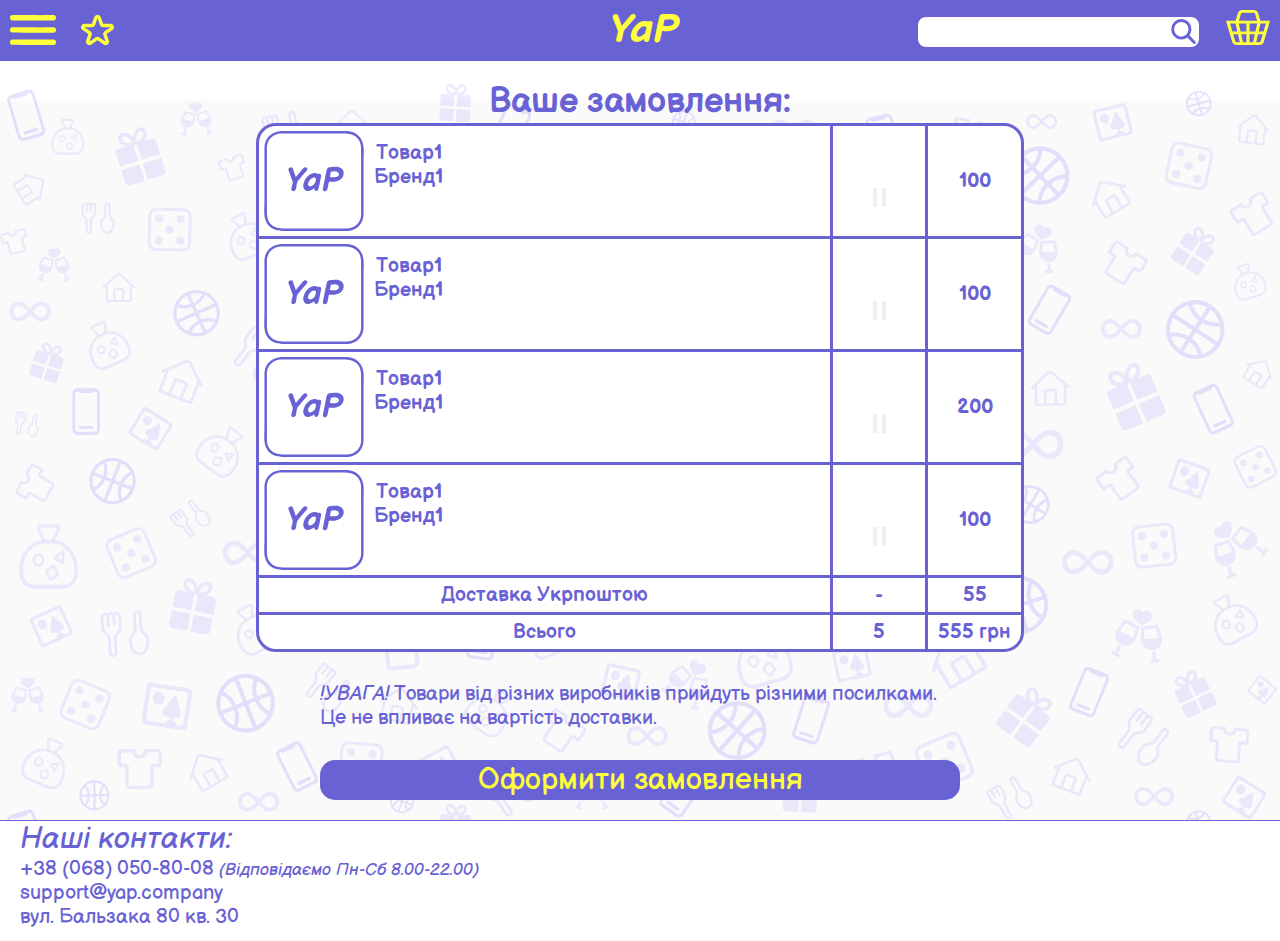
<file: basket.html>
<!DOCTYPE html>
<html lang="ua">
  <head>
    <meta charset="UTF-8" />
    <meta http-equiv="X-UA-Compatible" content="IE=edge" />
    <meta name="viewport" content="width=device-width, initial-scale=1.0" />
    <title>YaP</title>
    <link rel="stylesheet" href="css/main.css">
  </head>
  <body>   
    <header>
        <nav>
            <div id='menu' class='iconButton'>
            <a><img  src='img/Menu.svg' height="30px"></a>
            </div>
            <div id='wishlist' class='iconButton' href='wishlist.html'>
              <a href='wishlist.html'><img  src='img/Wishlist.svg' height="30px"></a>
            </div>
            <div id='brand' >
              <a href='index.html' id='ourBrand'>YaP</a>
            </div>
            <div id='search' class='iconButton'>
              <input type="text" id='search-field'>
              <a class ='iconSearch'><img  src="img/Search.svg" height="25px" width="25px"></a>
            </div>
            <div id='basket' class='iconButton' href='basket.html'>
              <a href='basket.html'><img src='img/Basket.svg' height="35px"></a>
            </div>
        </nav>
    </header>
    <main>
        <div id='basket-info'>
            <div id='basket-title'>Ваше замовлення:</div>
            <table id='basket-table'>
                <tr>
                    <th class='th-1'>
                        <div><a href='product.html'><img src='img/no-photo.svg'></a></div>
                        <div class='productInfo-basket'><a href='product.html' class='link'>
                            <div class='productName-basket'>Товар1</div>
                            <div class='productBrand-basket'>Бренд1</div>
                        </a></div>
                    </th>
                    <th class='th-2'>
                        <div class='count-basket'><input type='number' class='amount-basket'></div>
                        <input type='button' class='minus-basket'>
                        <input type='button' class='plus-basket'>
                    </th>
                    <th class='th-3'>
                        <div class='productSum-basket'>100</div>
                    </th>
                </tr>
                <tr>
                    <th class='th-1'>
                        <div><a href='product.html'><img src='img/no-photo.svg'></a></div>
                        <div class='productInfo-basket'><a href='product.html' class='link'>
                            <div class='productName-basket'>Товар1</div>
                            <div class='productBrand-basket'>Бренд1</div>
                        </a></div>
                    </th>
                    <th class='th-2'>
                        <div class='count-basket'><input type='number' class='amount-basket'></div>
                        <input type='button' class='minus-basket'>
                        <input type='button' class='plus-basket'>
                    </th>
                    <th class='th-3'>
                        <div class='productSum-basket'>100</div>
                    </th>
                </tr>
                <tr>
                    <th class='th-1'>
                        <div><a href='product.html'><img src='img/no-photo.svg'></a></div>
                        <div  class='productInfo-basket'><a href='product.html' class='link'>
                            <div class='productName-basket'>Товар1</div>
                            <div class='productBrand-basket'>Бренд1</div>
                        </a></div>
                    </th>
                    <th class='th-2'>
                        <div class='count-basket'><input type='number' class='amount-basket'></div>
                        <input type='button' class='minus-basket'>
                        <input type='button' class='plus-basket'>
                    </th>
                    <th class='th-3'>
                        <div class='productSum-basket'>200</div>
                    </th>
                </tr>
                <tr>
                    <th class='th-1'>
                        <div><a href='product.html'><img src='img/no-photo.svg'></a></div>
                        <div class='productInfo-basket'><a href='product.html' class='link'>
                            <div class='productName-basket'>Товар1</div>
                            <div class='productBrand-basket'>Бренд1</div>
                        </a></div>
                    </th>
                    <th class='th-2'>
                        <div class='count-basket'><input type='number' class='amount-basket'></div>
                        <input type='button' class='minus-basket'>
                        <input type='button' class='plus-basket'>
                    </th>
                    <th class='th-3'>
                        <div class='productSum-basket'>100</div>
                    </th>
                </tr>
                <tr>
                    <th class='th-1'>Доставка Укрпоштою</th>
                    <th class='th-2'>-</th>
                    <th class='th-3'>55</th>
                </tr>
                <tr>
                    <th class='th-b'>Всього</th>
                    <th class='th-b'>5</th>
                    <th>555 грн</th>
                </tr>
            </table>
        </div>
        <div id='attention-basket'><i>!УВАГА!</i> Товари від різних виробників прийдуть різними посилками. Це не впливає на вартість доставки.</div>
        <a href='payment-delivery-info.html' class='link1'><div id='next-basket'>Оформити замовлення</div></a>
    </main>
    <footer>
        <div class="footer-contacts-card">
            <div id='ourContacts'>Наші контакти: </div>
            <a href='tel:+38 (068) 050-80-08' class='link'>+38 (068) 050-80-08 <i>(Відповідаємо Пн-Сб 8.00-22.00)</i></a><br>
            <a href='mailto:support.yap.company' class='link'>support@yap.company</a> <br>
            <a href='https://www.google.com/maps/place/вулиця+Бальзака,+80,+Київ,+02000/@50.5246295,30.6062368,17z/data=!3m1!4b1!4m6!3m5!1s0x40d4d11a188b6f1b:0xb871b544eb2f655c!8m2!3d50.5246296!4d30.610464!16s%2Fg%2F11f5k20z6f' class='link' >вул. Бальзака 80 кв. 30</a><br>
        </div>
    </footer>
  </body>
</html>
</file>
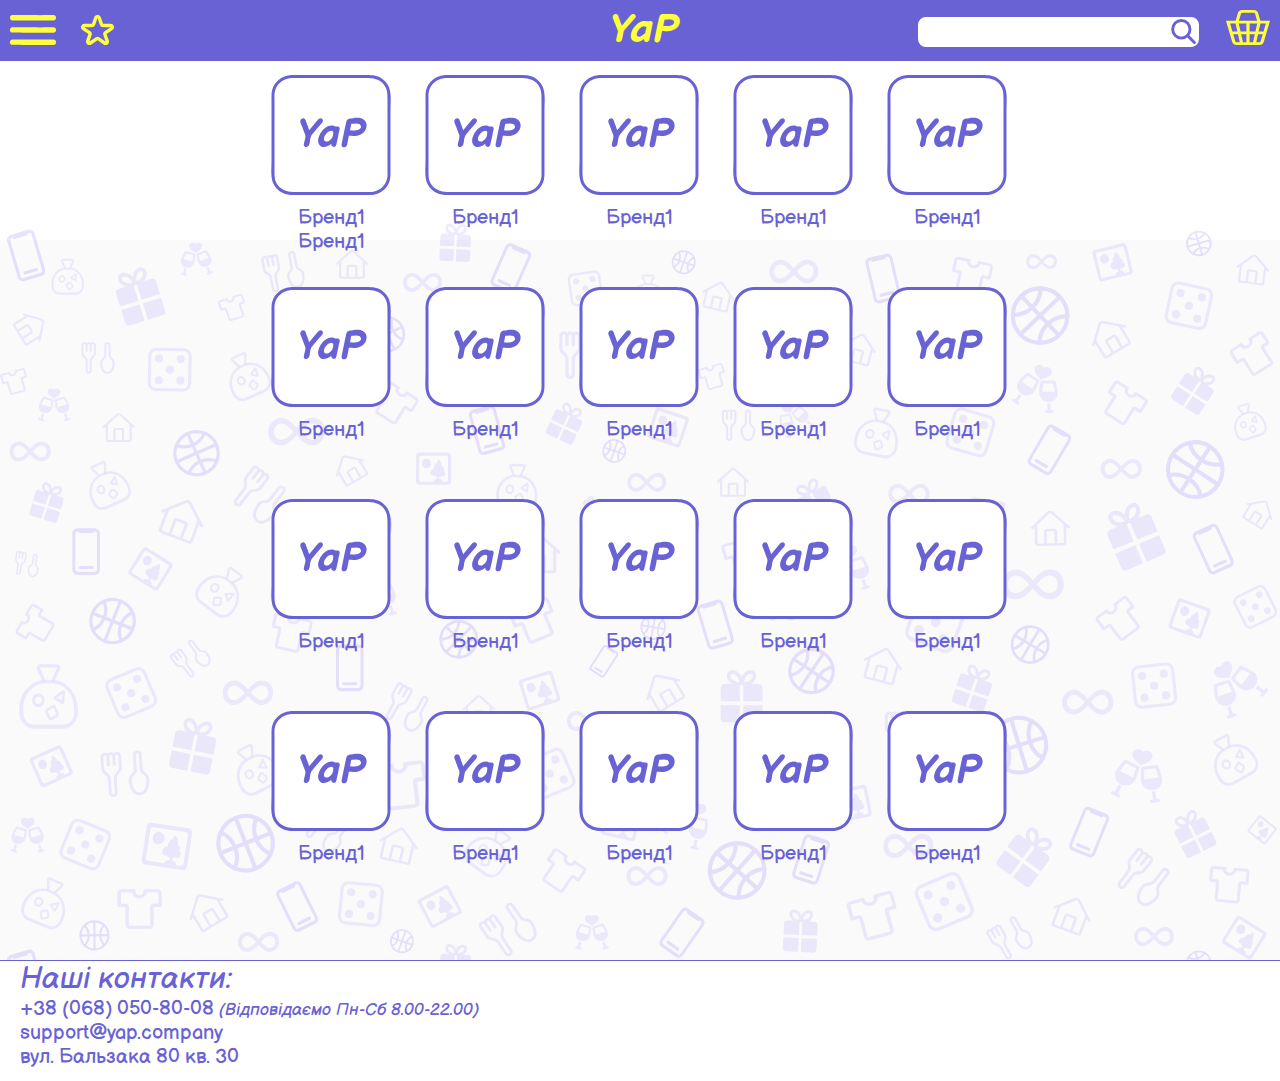
<file: brands.html>
<!DOCTYPE html>
<html lang="ua">
  <head>
    <meta charset="UTF-8" />
    <meta http-equiv="X-UA-Compatible" content="IE=edge" />
    <meta name="viewport" content="width=device-width, initial-scale=1.0" />
    <title>YaP</title>
    <link rel="stylesheet" href="css/main.css">
  </head>
  <body>   
        <header>
            <nav>
                <div id='menu' class='iconButton'>
                <a><img  src='img/Menu.svg' height="30px"></a>
                </div>
                <div id='wishlist' class='iconButton' href='wishlist.html'>
                  <a href='wishlist.html'><img  src='img/Wishlist.svg' height="30px"></a>
                </div>
                <div id='brand' >
                  <a href='index.html' id='ourBrand'>YaP</a>
                </div>
                <div id='search' class='iconButton'>
                  <input type="text" id='search-field'>
                  <a class ='iconSearch'><img  src="img/Search.svg" height="25px" width="25px"></a>
                </div>
                <div id='basket' class='iconButton' href='basket.html'>
                  <a href="basket.html"><img src='img/Basket.svg' height="35px"></a>
                </div>
            </nav>
        </header>
        <main>
            <nav id='output-scroll'>
                <div class='brandIcon-brands'><a href='brand-page.html' class='link'><img src='img/no-photo.svg'><div class='brandName-brands'>Бренд1 Бренд1</div></a></div>
                <div class='brandIcon-brands'><a href='brand-page.html' class='link'><img src='img/no-photo.svg'><div class='brandName-brands'>Бренд1</div></a></div>
                <div class='brandIcon-brands'><a href='brand-page.html' class='link'><img src='img/no-photo.svg'><div class='brandName-brands'>Бренд1</div></a></div>
                <div class='brandIcon-brands'><a href='brand-page.html' class='link'><img src='img/no-photo.svg'><div class='brandName-brands'>Бренд1</div></a></div>
                <div class='brandIcon-brands'><a href='brand-page.html' class='link'><img src='img/no-photo.svg'><div class='brandName-brands'>Бренд1</div></a></div>
                <div class='brandIcon-brands'><a href='brand-page.html' class='link'><img src='img/no-photo.svg'><div class='brandName-brands'>Бренд1</div></a></div>
                <div class='brandIcon-brands'><a href='brand-page.html' class='link'><img src='img/no-photo.svg'><div class='brandName-brands'>Бренд1</div></a></div>
                <div class='brandIcon-brands'><a href='brand-page.html' class='link'><img src='img/no-photo.svg'><div class='brandName-brands'>Бренд1</div></a></div>
                <div class='brandIcon-brands'><a href='brand-page.html' class='link'><img src='img/no-photo.svg'><div class='brandName-brands'>Бренд1</div></a></div>
                <div class='brandIcon-brands'><a href='brand-page.html' class='link'><img src='img/no-photo.svg'><div class='brandName-brands'>Бренд1</div></a></div>
                <div class='brandIcon-brands'><a href='brand-page.html' class='link'><img src='img/no-photo.svg'><div class='brandName-brands'>Бренд1</div></a></div>
                <div class='brandIcon-brands'><a href='brand-page.html' class='link'><img src='img/no-photo.svg'><div class='brandName-brands'>Бренд1</div></a></div>
                <div class='brandIcon-brands'><a href='brand-page.html' class='link'><img src='img/no-photo.svg'><div class='brandName-brands'>Бренд1</div></a></div>
                <div class='brandIcon-brands'><a href='brand-page.html' class='link'><img src='img/no-photo.svg'><div class='brandName-brands'>Бренд1</div></a></div>
                <div class='brandIcon-brands'><a href='brand-page.html' class='link'><img src='img/no-photo.svg'><div class='brandName-brands'>Бренд1</div></a></div>
                <div class='brandIcon-brands'><a href='brand-page.html' class='link'><img src='img/no-photo.svg'><div class='brandName-brands'>Бренд1</div></a></div>
                <div class='brandIcon-brands'><a href='brand-page.html' class='link'><img src='img/no-photo.svg'><div class='brandName-brands'>Бренд1</div></a></div>
                <div class='brandIcon-brands'><a href='brand-page.html' class='link'><img src='img/no-photo.svg'><div class='brandName-brands'>Бренд1</div></a></div>
                <div class='brandIcon-brands'><a href='brand-page.html' class='link'><img src='img/no-photo.svg'><div class='brandName-brands'>Бренд1</div></a></div>
                <div class='brandIcon-brands'><a href='brand-page.html' class='link'><img src='img/no-photo.svg'><div class='brandName-brands'>Бренд1</div></a></div>
            </nav>
        </main>
    <footer>
        <div class="footer-contacts-card">
            <div id='ourContacts'>Наші контакти: </div>
            <a href='tel:+38 (068) 050-80-08' class='link'>+38 (068) 050-80-08 <i>(Відповідаємо Пн-Сб 8.00-22.00)</i></a><br>
            <a href='mailto:support.yap.company' class='link'>support@yap.company</a> <br>
            <a href='https://www.google.com/maps/place/вулиця+Бальзака,+80,+Київ,+02000/@50.5246295,30.6062368,17z/data=!3m1!4b1!4m6!3m5!1s0x40d4d11a188b6f1b:0xb871b544eb2f655c!8m2!3d50.5246296!4d30.610464!16s%2Fg%2F11f5k20z6f' class='link' >вул. Бальзака 80 кв. 30</a><br>
        </div>
    </footer>
  </body>
</html>
</file>
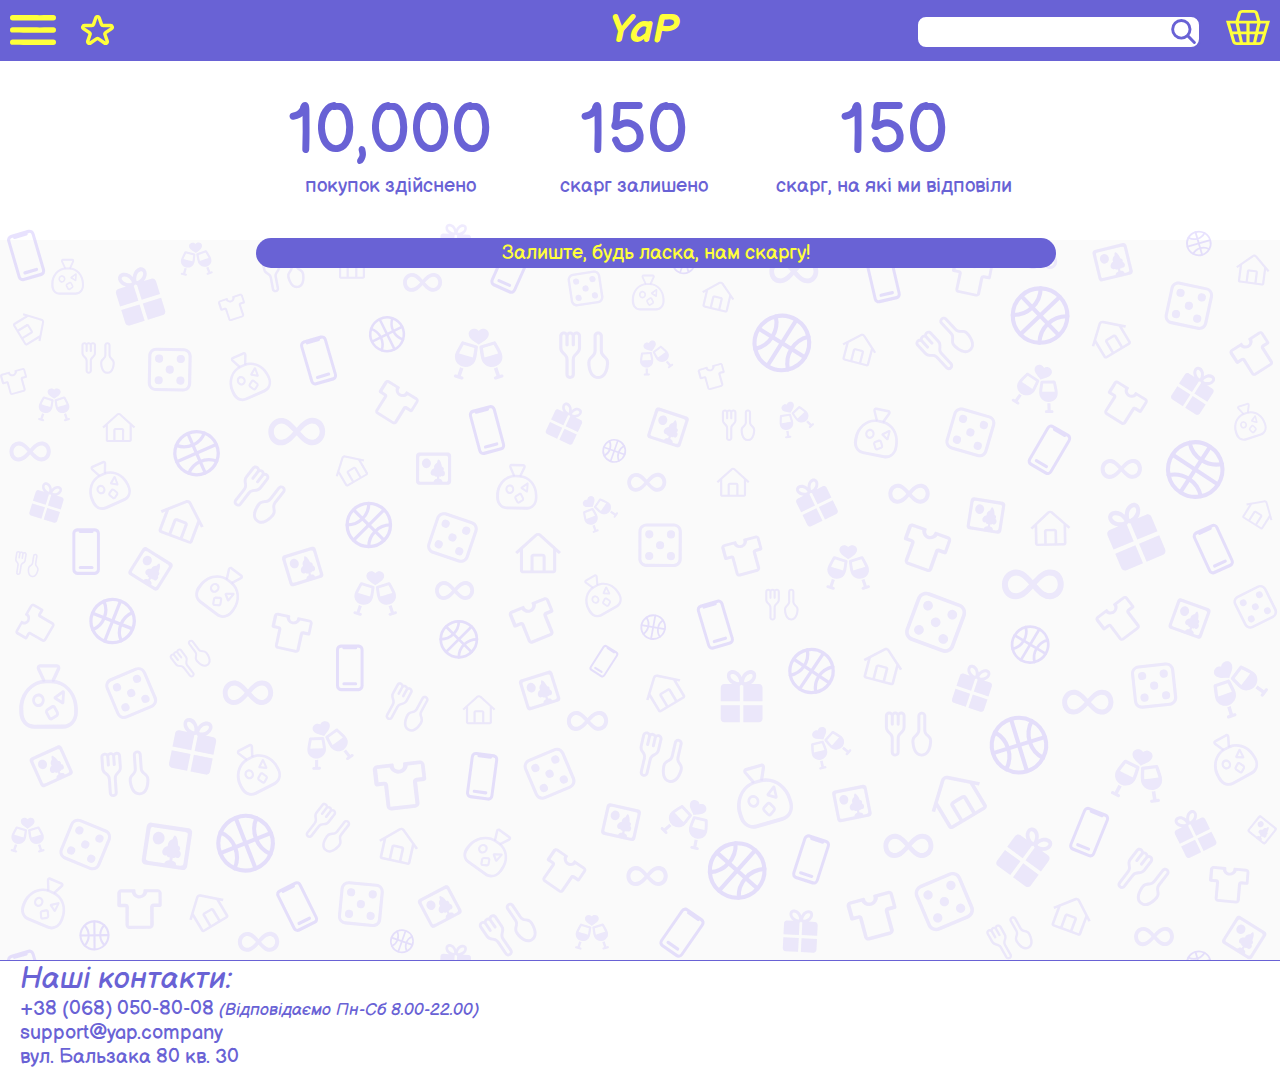
<file: complaints.html>
<!DOCTYPE html>
<html lang="ua">
  <head>
    <meta charset="UTF-8" />
    <meta http-equiv="X-UA-Compatible" content="IE=edge" />
    <meta name="viewport" content="width=device-width, initial-scale=1.0" />
    <title>YaP</title>
    <link rel="stylesheet" href="css/main.css">
  </head>
  <body>   
    <header>
        <nav>
            <div id='menu' class='iconButton'>
            <a><img  src='img/Menu.svg' height="30px"></a>
            </div>
            <div id='wishlist' class='iconButton' href='wishlist.html'>
              <a href='wishlist.html'><img  src='img/Wishlist.svg' height="30px"></a>
            </div>
            <div id='brand' >
              <a href='index.html' id='ourBrand'>YaP</a>
            </div>
            <div id='search' class='iconButton'>
              <input type="text" id='search-field'>
              <a class ='iconSearch'><img  src="img/Search.svg" height="25px" width="25px"></a>
            </div>
            <div id='basket' class='iconButton' href='basket.html'>
              <a href='basket.html'><img src='img/Basket.svg' height="35px"></a>
            </div>
        </nav>
    </header>
    <main>
        <nav id='output-scroll'>
            <div class='div-complaints'>
                <output class='output-complaints'>10,000</output>
                <div class='title-complaints'>покупок здійснено</div>
            </div>
            <div class='div-complaints'>
                <output class='output-complaints'>150</output>
                <div class='title-complaints'>скарг залишено</div>
            </div>
            <div class='div-complaints'>
                <output class='output-complaints'>150</output>
                <div class='title-complaints'>скарг, на які ми відповіли</div>
            </div>
            <a href='mailto:support.yap.company' class='link1'><div id='complaint-button'>Залиште, будь ласка, нам скаргу!</div></a>
        </nav>
    </main>
    <footer>
        <div class="footer-contacts-card">
            <div id='ourContacts'>Наші контакти: </div>
            <a href='tel:+38 (068) 050-80-08' class='link'>+38 (068) 050-80-08 <i>(Відповідаємо Пн-Сб 8.00-22.00)</i></a><br>
            <a href='mailto:support.yap.company' class='link'>support@yap.company</a> <br>
            <a href='https://www.google.com/maps/place/вулиця+Бальзака,+80,+Київ,+02000/@50.5246295,30.6062368,17z/data=!3m1!4b1!4m6!3m5!1s0x40d4d11a188b6f1b:0xb871b544eb2f655c!8m2!3d50.5246296!4d30.610464!16s%2Fg%2F11f5k20z6f' class='link' >вул. Бальзака 80 кв. 30</a><br>
        </div>
    </footer>
  </body>
</html>
</file>
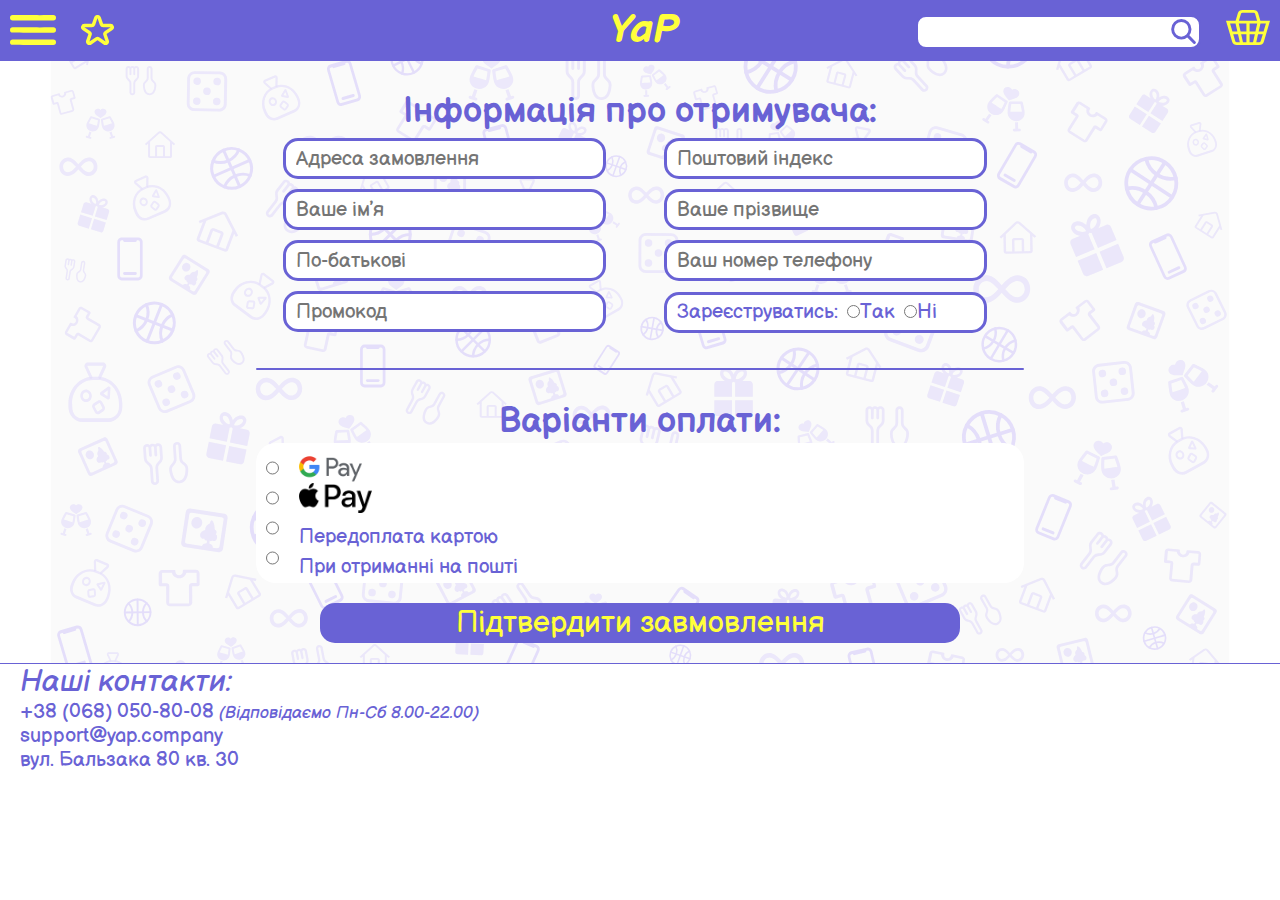
<file: payment-delivery-info.html>
<!DOCTYPE html>
<html lang="ua">
  <head>
    <meta charset="UTF-8" />
    <meta http-equiv="X-UA-Compatible" content="IE=edge" />
    <meta name="viewport" content="width=device-width, initial-scale=1.0" />
    <title>YaP</title>
    <link rel="stylesheet" href="css/main.css">
  </head>
  <body>   
    <header>
        <nav>
            <div id='menu' class='iconButton'>
            <a><img  src='img/Menu.svg' height="30px"></a>
            </div>
            <div id='wishlist' class='iconButton' href='wishlist.html'>
              <a href='wishlist.html'><img  src='img/Wishlist.svg' height="30px"></a>
            </div>
            <div id='brand' >
              <a href='index.html' id='ourBrand'>YaP</a>
            </div>
            <div id='search' class='iconButton'>
              <input type="text" id='search-field'>
              <a class ='iconSearch'><img  src="img/Search.svg" height="25px" width="25px"></a>
            </div>
            <div id='basket' class='iconButton' href='basket.html'>
              <a href='basket.html'><img src='img/Basket.svg' height="35px"></a>
            </div>
        </nav>
    </header>
    <main>
        <div id='delivery-info'>
            <div class='titles-pdi'>Інформація про отримувача:</div>
            <form>
                <input type='text' class='delivery-info' placeholder='Адреса замовлення'>
                <input type='text' class='delivery-info' placeholder='Поштовий індекс'>
                <input type='text' class='delivery-info' placeholder='Ваше імʼя'>
                <input type='text' class='delivery-info' placeholder='Ваше прізвище'>
                <input type='text' class='delivery-info' placeholder='По-батькові'>
                <input type='text' class='delivery-info' placeholder='Ваш номер телефону'>
                <input type='text' class='delivery-info' placeholder='Промокод'>
                <div id='registration'>
                    <div id='registration-title'>Зареєструватись:</div>
                    <input type='radio' name='registration'><label for='registration'>Так</label>
                    <input type='radio' name='registration'><label for='registration'>Ні</label>
                </div>
            </form>
            <hr>
        </div>
        <div id='payment-info'>
            <div class='titles-pdi'>Варіанти оплати:</div>
            <form id='payment-options'>
                <div class='payment-option'><input type='radio' name='payment-option'><label><img src='img/GPay.png'></label></div>
                <div class='payment-option'><input type='radio' name='payment-option'><label><img src='img/ApplePay.png'></label></div>
                <div class='payment-option'><input type='radio' name='payment-option'><label>Передоплата картою</label></div>
                <div class='payment-option'><input type='radio' name='payment-option'><label>При отриманні на пошті</label></div>
            </form>
        </div>
        <div id='confirmation'><a href='thanks.html' class='link1'>Підтвердити завмовлення</a></div>
    </main>
    <footer>
        <div class="footer-contacts-card">
            <div id='ourContacts'>Наші контакти: </div>
            <a href='tel:+38 (068) 050-80-08' class='link'>+38 (068) 050-80-08 <i>(Відповідаємо Пн-Сб 8.00-22.00)</i></a><br>
            <a href='mailto:support.yap.company' class='link'>support@yap.company</a> <br>
            <a href='https://www.google.com/maps/place/вулиця+Бальзака,+80,+Київ,+02000/@50.5246295,30.6062368,17z/data=!3m1!4b1!4m6!3m5!1s0x40d4d11a188b6f1b:0xb871b544eb2f655c!8m2!3d50.5246296!4d30.610464!16s%2Fg%2F11f5k20z6f' class='link' >вул. Бальзака 80 кв. 30</a><br>
        </div>
    </footer>
  </body>
</html>
</file>
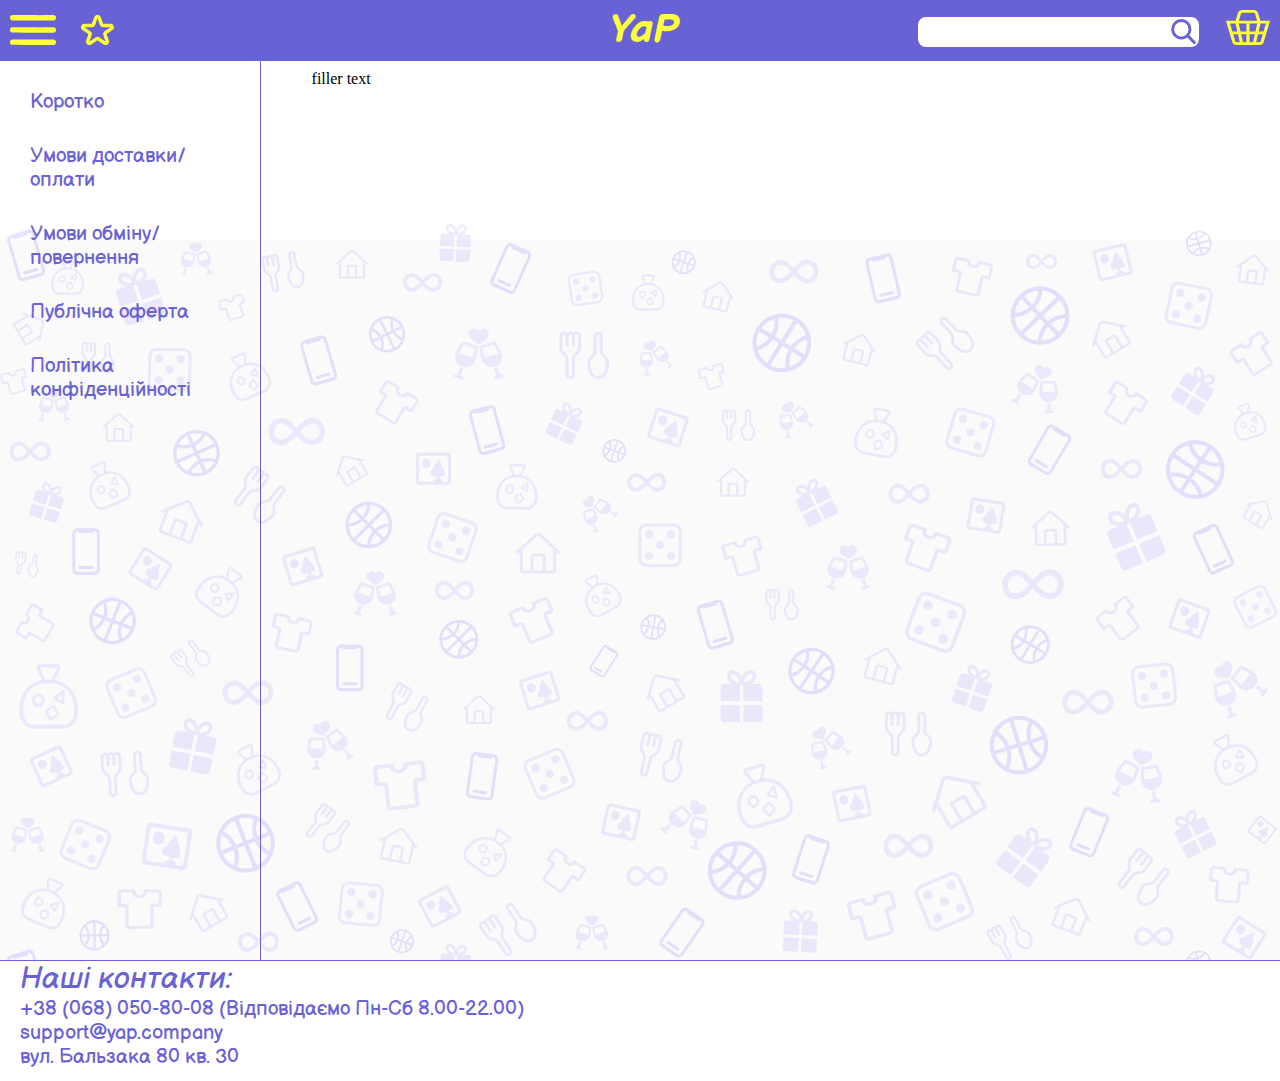
<file: rights.html>
<!DOCTYPE html>
<html lang="ua">
  <head>
    <meta charset="UTF-8" />
    <meta http-equiv="X-UA-Compatible" content="IE=edge" />
    <meta name="viewport" content="width=device-width, initial-scale=1.0" />
    <title>YaP</title>
    <link rel="stylesheet" href="css/main.css">
  </head>
  <body>   
    <header>
        <nav>
            <div id='menu' class='iconButton'>
            <a><img  src='img/Menu.svg' height="30px"></a>
            </div>
            <div id='wishlist' class='iconButton' href='wishlist.html'>
              <a href='wishlist.html'><img  src='img/Wishlist.svg' height="30px"></a>
            </div>
            <div id='brand' >
              <a href='index.html' id='ourBrand'>YaP</a>
            </div>
            <div id='search' class='iconButton'>
              <input type="text" id='search-field'>
              <a class ='iconSearch'><img  src="img/Search.svg" height="25px" width="25px"></a>
            </div>
            <div id='basket' class='iconButton' href='basket.html'>
              <a href='basket.html'><img src='img/Basket.svg' height="35px"></a>
            </div>
        </nav>
    </header>
    <main>
        <div id='rights-left'>
            <div class='rights-docs'>Коротко</div>
            <div class='rights-docs'>Умови доставки/оплати</div>
            <div class='rights-docs'>Умови обміну/повернення</div>
            <div class='rights-docs'>Публічна оферта</div>
            <div class='rights-docs'>Політика конфіденційності</div>
        </div>
        <div id='rights-right'>
            <div id='rights-doc-output'>filler text</div>
        </div>
    </main>
    <footer>
        <div class="footer-contacts-card">
            <div id='ourContacts'>Наші контакти: </div>
            <a href='tel:+38 (068) 050-80-08' class='link'>+38 (068) 050-80-08 (Відповідаємо Пн-Сб 8.00-22.00)</a><br>
            <a href='mailto:support.yap.company' class='link'>support@yap.company</a> <br>
            <a href='https://www.google.com/maps/place/вулиця+Бальзака,+80,+Київ,+02000/@50.5246295,30.6062368,17z/data=!3m1!4b1!4m6!3m5!1s0x40d4d11a188b6f1b:0xb871b544eb2f655c!8m2!3d50.5246296!4d30.610464!16s%2Fg%2F11f5k20z6f' class='link' >вул. Бальзака 80 кв. 30</a><br>
        </div>
    </footer>
  </body>
</html>
</file>
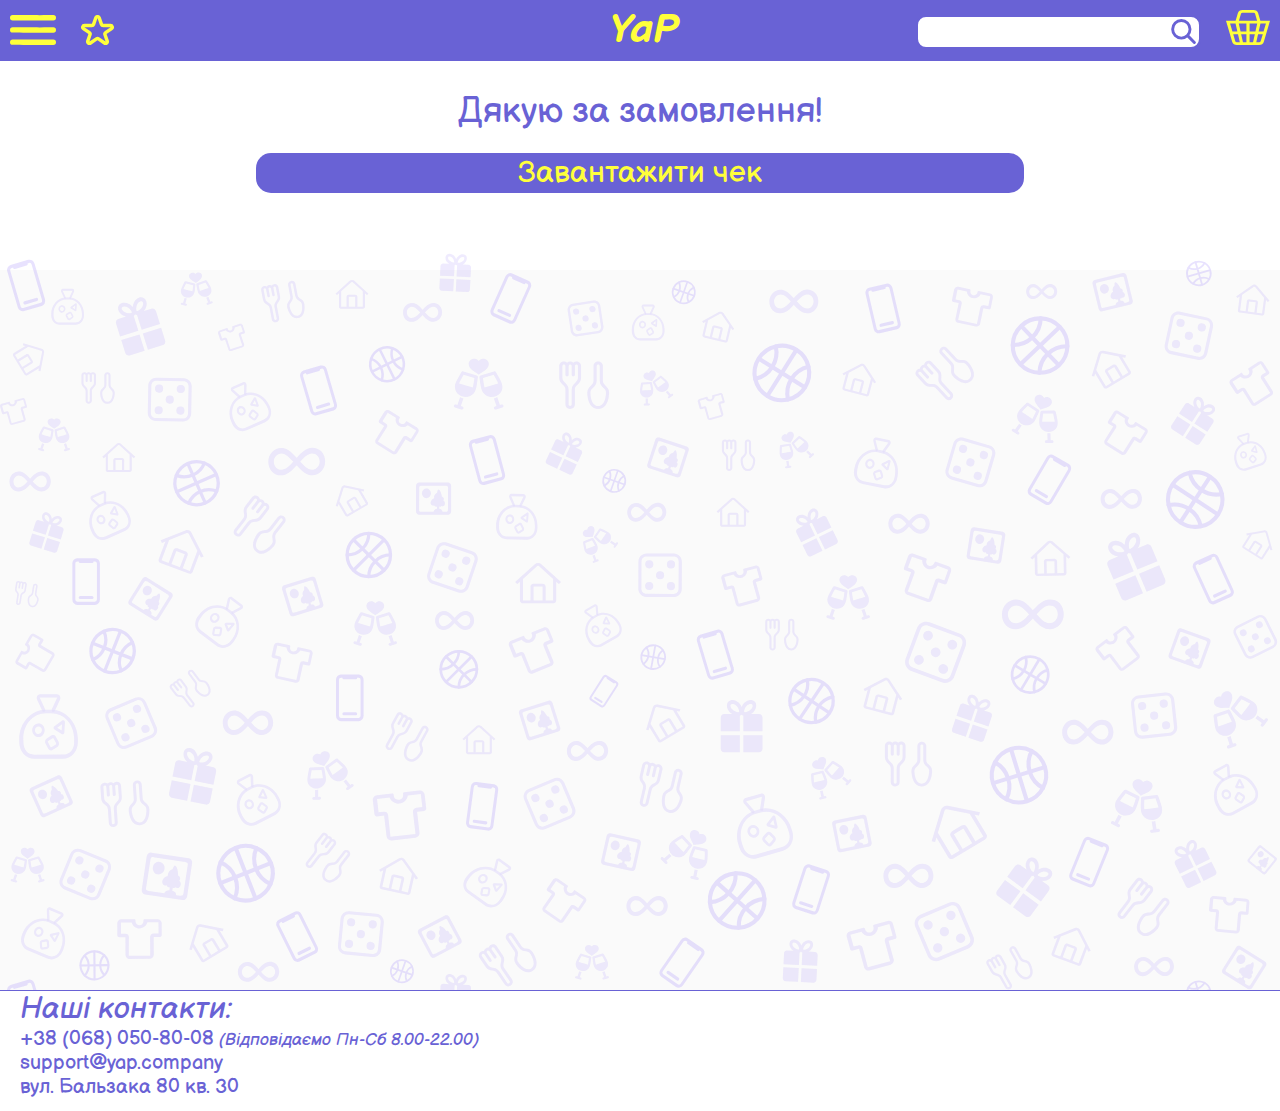
<file: thanks.html>
<!DOCTYPE html>
<html lang="ua">
  <head>
    <meta charset="UTF-8" />
    <meta http-equiv="X-UA-Compatible" content="IE=edge" />
    <meta name="viewport" content="width=device-width, initial-scale=1.0" />
    <title>YaP</title>
    <link rel="stylesheet" href="css/main.css">
  </head>
  <body>   
    <header>
        <nav>
            <div id='menu' class='iconButton'>
            <a><img  src='img/Menu.svg' height="30px"></a>
            </div>
            <div id='wishlist' class='iconButton' href='wishlist.html'>
              <a href='wishlist.html'><img  src='img/Wishlist.svg' height="30px"></a>
            </div>
            <div id='brand' >
              <a href='index.html' id='ourBrand'>YaP</a>
            </div>
            <div id='search' class='iconButton'>
              <input type="text" id='search-field'>
              <a class ='iconSearch'><img  src="img/Search.svg" height="25px" width="25px"></a>
            </div>
            <div id='basket' class='iconButton' href='basket.html'>
              <a href='basket.html'><img src='img/Basket.svg' height="35px"></a>
            </div>
        </nav>
    </header>
    <main>
        <nav id='thanks-scroll'>
            <div id='thanks'>Дякую за замовлення!</div>
            <div id='show-chaeck'></div>
            <div id='download-check'><a href='' download='' class='link1'>Завантажити чек</a></div>
        </nav>
    </main>
    <footer>
        <div class="footer-contacts-card">
            <div id='ourContacts'>Наші контакти: </div>
            <a href='tel:+38 (068) 050-80-08' class='link'>+38 (068) 050-80-08 <i>(Відповідаємо Пн-Сб 8.00-22.00)</i></a><br>
            <a href='mailto:support.yap.company' class='link'>support@yap.company</a><br>
            <a href='https://www.google.com/maps/place/вулиця+Бальзака,+80,+Київ,+02000/@50.5246295,30.6062368,17z/data=!3m1!4b1!4m6!3m5!1s0x40d4d11a188b6f1b:0xb871b544eb2f655c!8m2!3d50.5246296!4d30.610464!16s%2Fg%2F11f5k20z6f' class='link' >вул. Бальзака 80 кв. 30</a><br>
        </div>
    </footer>
  </body>
</html>
</file>
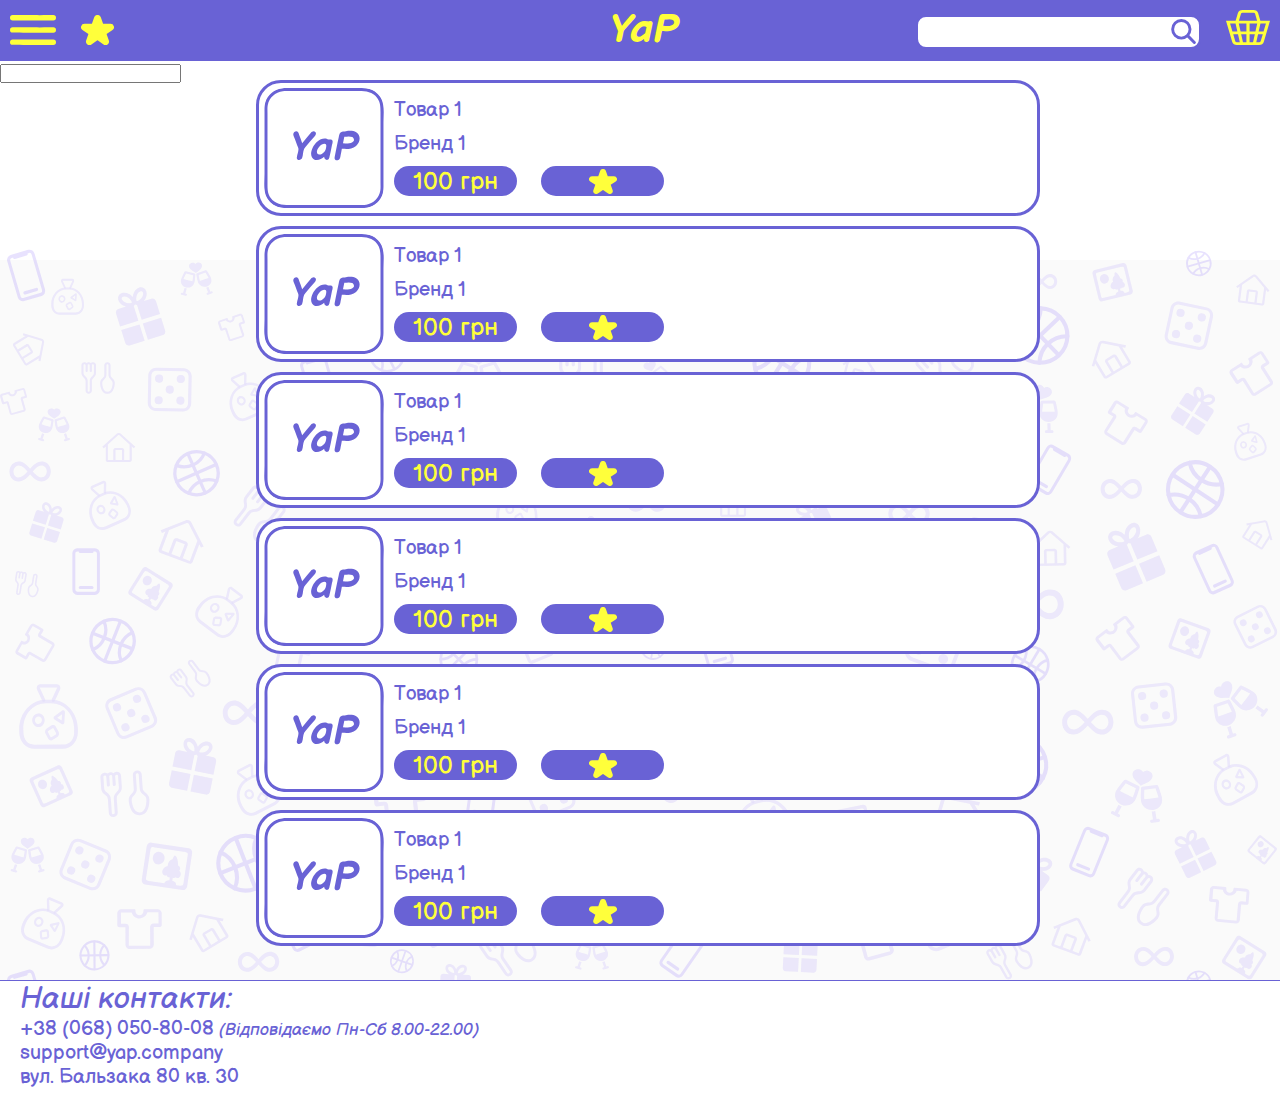
<file: wishlist.html>
<!DOCTYPE html>
<html lang="ua">
  <head>
    <meta charset="UTF-8" />
    <meta http-equiv="X-UA-Compatible" content="IE=edge" />
    <meta name="viewport" content="width=device-width, initial-scale=1.0" />
    <title>YaP</title>
    <link rel="stylesheet" href="css/main.css">
  </head>
  <body>   
    <header>
            <nav>
                <div id='menu' class='iconButton'>
                <a><img  src='img/Menu.svg' height="30px"></a></div>
                <div id='wishlist' class='iconButton' href='wishlist.html'>
                  <a href='wishlist.html'><img  src='img/Wishlist-full.svg' height="30px"></a>
                </div>
                <div id='brand' >
                  <a href='index.html' id='ourBrand'>YaP</a>
                </div>
                <div id='search' class='iconButton'>
                  <input type="text" id='search-field'>
                  <a class ='iconSearch'><img  src="img/Search.svg" height="25px" width="25px"></a>
                </div>
                <div id='basket' class='iconButton' href='basket.html'>
                  <a href='basket.html'><img src='img/Basket.svg' height="35px"></a>
                </div>
            </nav>
        </header>
        <main>

            <div id='rights-wishlist'><input><label></label></div>
            <div id='wishlist-menu'>
                <div class='products-wishlist'>
                    <div class='photoProduct-wishlist'><a href='product.html' class='link'><img src='img/no-photo.svg'></a></div>
                    <div id='aboutProduct-wishlist'>
                        <div class='productName-wishlist'><a href='product.html' class='link'>Товар 1</a></div>
                        <div class='productBrand-wishlist'><a href='brand-page.html' class='link'>Бренд 1</a></div>
                        <div class='buyButton-wishlist'><a>100 грн</a></div>
                        <div class='out-of-wishlist'><a><img src='img/Wishlist-full.svg' height='25px'></a></div>
                    </div>
                </div>
                <div class='products-wishlist'>
                    <div class='photoProduct-wishlist'><a href='product.html' class='link'><img src='img/no-photo.svg'></a></div>
                    <div id='aboutProduct-wishlist'>
                        <div class='productName-wishlist'><a href='product.html' class='link'>Товар 1</a></div>
                        <div class='productBrand-wishlist'><a href='brand-page.html' class='link'>Бренд 1</a></div>
                        <div class='buyButton-wishlist'><a>100 грн</a></div>
                        <div class='out-of-wishlist'><a><img src='img/Wishlist-full.svg' height='25px'></a></div>
                    </div>
                </div>
                <div class='products-wishlist'>
                    <div class='photoProduct-wishlist'><a href='product.html' class='link'><img src='img/no-photo.svg'></a></div>
                    <div id='aboutProduct-wishlist'>
                        <div class='productName-wishlist'><a href='product.html' class='link'>Товар 1</a></div>
                        <div class='productBrand-wishlist'><a href='brand-page.html' class='link'>Бренд 1</a></div>
                        <div class='buyButton-wishlist'><a>100 грн</a></div>
                        <div class='out-of-wishlist'><a><img src='img/Wishlist-full.svg' height='25px'></a></div>
                    </div>
                </div>
                <div class='products-wishlist'>
                    <div class='photoProduct-wishlist'><a href='product.html' class='link'><img src='img/no-photo.svg'></a></div>
                    <div id='aboutProduct-wishlist'>
                        <div class='productName-wishlist'><a href='product.html' class='link'>Товар 1</a></div>
                        <div class='productBrand-wishlist'><a href='brand-page.html' class='link'>Бренд 1</a></div>
                        <div class='buyButton-wishlist'><a>100 грн</a></div>
                        <div class='out-of-wishlist'><a><img src='img/Wishlist-full.svg' height='25px'></a></div>
                    </div>
                </div>
                <div class='products-wishlist'>
                    <div class='photoProduct-wishlist'><a href='product.html' class='link'><img src='img/no-photo.svg'></a></div>
                    <div id='aboutProduct-wishlist'>
                        <div class='productName-wishlist'><a href='product.html' class='link'>Товар 1</a></div>
                        <div class='productBrand-wishlist'><a href='brand-page.html' class='link'>Бренд 1</a></div>
                        <div class='buyButton-wishlist'><a>100 грн</a></div>
                        <div class='out-of-wishlist'><a><img src='img/Wishlist-full.svg' height='25px'></a></div>
                    </div>
                </div>
                <div class='products-wishlist'>
                    <div class='photoProduct-wishlist'><a href='product.html' class='link'><img src='img/no-photo.svg'></a></div>
                    <div id='aboutProduct-wishlist'>
                        <div class='productName-wishlist'><a href='product.html' class='link'>Товар 1</a></div>
                        <div class='productBrand-wishlist'><a href='brand-page.html' class='link'>Бренд 1</a></div>
                        <div class='buyButton-wishlist'><a>100 грн</a></div>
                        <div class='out-of-wishlist'><a><img src='img/Wishlist-full.svg' height='25px'></a></div>
                    </div>
                </div>
                
            </div>
        </main>
        <footer>
            <div class="footer-contacts-card">
            <div id='ourContacts'>Наші контакти: </div>
            <a href='tel:+38 (068) 050-80-08' class='link'>+38 (068) 050-80-08 <i>(Відповідаємо Пн-Сб 8.00-22.00)</i></a><br>
            <a href='mailto:support.yap.company' class='link'>support@yap.company</a> <br>
            <a href='https://www.google.com/maps/place/вулиця+Бальзака,+80,+Київ,+02000/@50.5246295,30.6062368,17z/data=!3m1!4b1!4m6!3m5!1s0x40d4d11a188b6f1b:0xb871b544eb2f655c!8m2!3d50.5246296!4d30.610464!16s%2Fg%2F11f5k20z6f' class='link' >вул. Бальзака 80 кв. 30</a><br>
        </div>
        </footer>
    </body>
</html>
</file>
<file: css/main.css>
@import url('https://fonts.googleapis.com/css2?family=Balsamiq+Sans:ital,wght@0,400;0,700;1,400;1,700&family=Caveat:wght@400;700&display=swap');

*{
    margin: 0;
    padding: 0;
}

a {
    cursor: pointer;
}

input:focus, select:focus, textarea:focus {
    outline: 0;
    outline-offset: 0;
}

.link {
    text-decoration: none;
    color: #6962d5ff;
}

.link1 {
    text-decoration: none;
    color: #ffff3bff;
}

main{
    padding-top: 60px;
    overflow-x: hidden;
    background: round center/100% url(../img/background.svg);
}
    
#body {
    display: flex;
}

header nav{
    width: 100%;
    height: 60px;
    position: fixed;
    background-color: #6962d5ff;
    color: #6962d5ff;
    border-bottom: 1px solid #6962d5ff;
    display: inline-flex;
    z-index: 1;
}

#brand {
    text-align: center;
    width: 100%;
    font-size: 40px;
    font-family: 'Balsamiq Sans', cursive;
    font-weight: bold;
    font-style: italic;
    float: left;
    line-height: 60px;
    padding-left: 11%;
}

#ourBrand {
    text-decoration: none;
    color: #ffff3bff;
}

#menu {
    width: 50px;
    height: 30px;
    margin-left: 10px;
    float: left; 
}

#wishlist {
    width: 50px;
    margin-left: 10px;
    height: 30px;
    float: left; 
}

.iconButton {
    display: inline-block;
    margin: 15px;
}

#search-field {
    height: 30px;
    width: 160%;
    background-color: white;
    border-radius: 10px;
    border: 2px solid #6962d5ff; 
    float: right;  
    color: #6962d5ff;
    line-height: 30px;
    font-size: 20px;
    font-family: 'Balsamiq Sans', cursive;
    padding-left: 10px;
}

.iconSearch {
    position: absolute;
    right: 5px;
    top: 4px;
}

#search {
    height: 30px;
    width: fit-content;
    float: right; 
    position: relative;
}

#basket {
    width: 50px;
    line-height: 60px;
    float: right; 
    margin: 10px; 
}

#menu-panel {
    width: 20%;
    height: 100%;
    border-right: 1px solid #6962d5ff; 
    padding-right: 1px;
    background: white;
    float: left;
    min-width: 230px;
    min-height: 660px;
    overflow-y: scroll;
    overflow-x: hidden;
}

#log-in {
    margin-top: 40px;
    margin-bottom: 30px;
}

.log-in-index {
    display: inline-block;
    height: 35px;
    padding-left: 5px;
    margin: 10px 15%;
    width: 65%;
    min-width: 150px;
    border: 3px solid #6962d5ff;
    border-radius: 15px;
    font-family: 'Balsamiq Sans', cursive;
    color: #6962d5ff;
    font-size: 20px;
}

.menuButtons {
    text-decoration: none;
    display: inline-block; 
    text-align: center;
    margin: 10px 15%;
    width: 70%;
    min-width: 160px;
    height: 40px;
    line-height: 40px;
    font-size: 30px;
    font-family: 'Balsamiq Sans', cursive;
    background-color: #6962d5ff;
    color: #ffff3bff;
    border-radius: 25px;
}

#main {
    width: auto;
}

#groups{
    display: flex;
    position: fixed;
    background-color: white;
    height: 65px;
    width: 100%;
    box-shadow: 0px 3px 3px rgba(0, 0, 0, 0.2);
    overflow-y: hidden;
}

.groupButton {
    display: block;
    margin: 5px;
    width: 85px;
    height: 66px;
}

.groupButton:active {
    height: 55px;
    padding: 1px;
    margin: 1px;
    border: 3px solid #6962d5ff;
    border-radius: 10px;   
}

.groupIcon {
    line-height: 20px;
    text-align: center;
    display: block;   
}

.groupIcon img {
    height: 30px;
}

#all a img {
    width: 50px;
}

.groupName {
    color: #6962d5ff;
    font-family: 'Balsamiq Sans', cursive;
    font-size: 20px;
    text-align: center;
    display: block;
    position: flex;
    width: auto;
}

#site-title {
    background: white;
    border-radius: 30px;
    border: 3px solid #6962d5ff;
    width: 90%;
    height: 200px;
    text-align: center;
    line-height: 200px;
    margin: 20px 5%;
    font-size: 60px;
    color: #6962d5ff;
    font-family: 'Balsamiq Sans', cursive;
}

.product-group {
    display: inline-block;
    background: white;
    border-radius: 3px;
    box-shadow:  5px 5px 5px rgba(0, 0, 0, 0.1);
    padding: 20px; 
    margin: 14px;
    text-align: center;
    font-family: 'Balsamiq Sans', cursive;
    font-size: 20px;
    color: #6962d5ff;
}

.productPhoto {
    height: 170px;
    width: 170px;
}

.product-info-group {
    height: 20px;
    line-height: 20px;
    margin: 5px 0;
    
}

.tick-img {
    margin-right: 10px;
    height: 18px;
}

.productBuy-group {
    display: inline-block;
    float: left;
    background-color: #6962d5ff;
    color: #ffff3bff;
    font-size: 25px;
    width: 70%;
    height: 30px;
    line-height: 30px;
    border-radius: 15px;
    margin-bottom: 10px;
    margin-top: 10px;
}

.productWishlist-group {
    display: inline-block;
    float: right;
    background-color: #6962d5ff;
    width: 30px;
    height: 30px;
    border-radius: 15px;
}

.productWishlist-group img {
    height: 22px;
    margin-top: 4px;    
}

#page-change {
    display: inline-block;
    float: right;
    margin: 10px;
}

.page-change-arrow {
    display: inline-block;
}

.page-change-arrow a img {
    height: 30px;
    line-height: 35px;
}

#page-number {
    display: inline-block;
    font-family: 'Balsamiq Sans', cursive;
    color: #6962d5ff;
    font-size: 35px;
    line-height: 35px;
    margin: 0 3px;
}

#sortingTypes {
    margin-left: 30px;
}

.radio {
    opacity: 0;
}

.filter {
    font-size: 25px;
    margin-left: 30px;
}

#priceLow {
    display: inline-block;
    float: left;
    margin-left: -20px;
    width: 35%;
    height: 30px;
    line-height: 35px;
    border: 3px solid #6962d5ff;
    border-radius: 17.5px;
    color: #6962d5ff;
    font-size: 20px;
    font-family: 'Balsamiq Sans', cursive;
    text-align: center;
}

#-{
    display: inline-block;
    float: left;
    background-color: #6962d5ff;
    color: #6962d5ff;
    border-radius: 1.5px;
    width: 10%;
    height: 30px;
    line-height: 30px;
}

#priceHigh {
    display: inline-block;
    float: right;
    margin-right: 10px;
    width: 35%;
    height: 30px;
    line-height: 35px;
    border: 3px solid #6962d5ff;
    border-radius: 17.5px;
    color: #6962d5ff;
    font-size: 20px;
    font-family: 'Balsamiq Sans', cursive;
    text-align: center; 
}

label {
    width: flex;
    font-size: 20px;
    cursor: pointer;
    color: #6962d5ff;
    font-family: 'Balsamiq Sans', cursive;
}

.checkbox {
    opacity: 0;
}

.li1 {
    list-style-type: disc;
    color: #6962d5ff;
    font-family: 'Balsamiq Sans', cursive;
    cursor: pointer;
    margin-top: 10px;
}

#brands {
    margin-top: 45px;
}

.li2 {
    list-style-type: none;
    height: 25px;
    line-height: 25px;
}

.menu-panel-structure {
    text-align: center;
    display: block;
    background-color: #6962d5ff;
    color: #ffff3bff;
    font-size: 20px;
    font-family: 'Balsamiq Sans', cursive;
    height: 35px;
    line-height: 35px;
    min-width: 170px;
    width: 68%; 
    border: 1px solid #6962d5ff;
    border-radius: 17.5px;
    margin-left: 16%;
    margin-bottom: 10px;
    margin-top: 15px;
    cursor: pointer;
}

#ourContacts {
    font-size: 30px; 
    font-style: italic;
}

footer {
    background-color: white;
    color: #6962d5ff;
    font-size: 20px;
    font-family: 'Balsamiq Sans', cursive;
    width: 100%;
    height: 120px;
    border-top: 1px solid #6962d5ff;
}

footer i {
    font-size: 17px;
}

.footer-contacts-card{
    margin-left: 20px;
}

.inner-products-window{
    width: 100%;
}

.products-output-scrollable{
    text-align: center;
    overflow-y: scroll;
    padding-top: 76px;
    height: 100vh;
}

#rights-wishlist {
    position: fixed;
    width: 15%;
    color: #6962d5ff;
    font-size: 20px;
    font-family: 'Balsamiq Sans', cursive; 
}

#wishlist-menu {
    width: 100%;
    height: 100vh;
    overflow-y: scroll;
    padding-top: 10px;
    padding-bottom: 10px;
}

.products-wishlist {
    background: white;
    height: 120px;
    width: 60%;
    margin-left: 20%;
    padding: 5px;
    border: 3px solid #6962d5ff;
    border-radius: 25px;
    margin-top: 10px;
    margin-bottom: 10px;
}

.photoProduct-wishlist {
    float: left;
}

.photoProduct-wishlist img {
    height: 120px;
    width: 120px;
    border-radius: 20px;
}

#aboutProduct-wishlist {
    display: inline-block;
    height: 120px;
    float: left;
    width: 80%;
    min-width: 260px;
}

.productName-wishlist {
    color: #6962d5ff;
    font-size: 20px;
    font-family: 'Balsamiq Sans', cursive;
    margin: 10px;
}

.productBrand-wishlist {
    color: #6962d5ff;
    font-size: 20px;
    font-family: 'Balsamiq Sans', cursive;
    margin: 10px;
}

.buyButton-wishlist {
    display: inline-block;
    float: left;
    text-align: center;
    width: 20%;
    min-width: 120px;
    height: 30px;
    background-color: #6962d5ff;
    border-radius: 15px;
    color: #ffff3bff;
    font-family: 'Balsamiq Sans', cursive;
    font-size: 25px;
    margin-left: 10px;
}

.out-of-wishlist {
    display: inline-block;
    float: left;
    text-align: center;
    padding-top: 2.5px;
    width: 20%;
    min-width: 120px;
    height: 27.5px;
    background-color: #6962d5ff;
    border-radius: 15px;
    margin-left: 4%;
}

#about-product {
    display: block;
    margin-top: 30px;
    min-width: 680px;
}

#photo-product {
    display: inline-block;
    width: 50%;
    height: 250px;
    float: left;
}

#main-photo img{
    width: 250px;
    height: 250px;
    display: inline-block;
    float: right;
}

#all-photo {
    width: 70px;
    height: 250px;
    display: inline-block;
    overflow-y: scroll;
    float: right;
    margin-right: 10px;
    margin-left: 10px;
}

.all-photo {
    list-style-type: none; 
    margin-bottom: 5px;
}

.all-photo img {
    width: 70px;
    height: 70px;
}

#head-product {
    display: inline-block;
    content: normal;
    float: left;
    width: 49%;
    height: 250px;
    padding-top: 0px;
    color: #6962d5ff;
    font-family: 'Balsamiq Sans', cursive;
    padding-left: 1%;
}

#name-product {
    font-size: 25px;
}

#brand-product {
    font-size: 25px;
}

#price-product {
    font-size: 40px;
    margin: 10px 0;
}

#stock-product {
    font-size: 25px;
    font-style: italic;
}

#stock-product img {
    height: 20px;
    width: 20px;
    margin-right: 10px;
}

#color-product {
    margin: 5px 10px;
}

/* тут цвет для примера, он должен подтягиваться для каждого товара свой. И в html решение скорее всего оч костыльное, глянь пж если это можно нормальнее сделать*/
.color-option {
    display: inline-block;
    background: white;
    color: white;
    border: 1px solid #6962d5ff;
    width: 30px;
    height: 30px;
    border-radius: 5px;
}

.color-option:hover {
    border: 2px solid #6962d5ff;
    margin: -1px;
}

#buy-product {
    margin-top: 10px;
    text-align: center;
    font-size: 30px;
    color: #ffff3bff;
    width: 150px;
    height: 40px;
    line-height: 40px;
    background-color: #6962d5ff;
    border-radius: 20px;
    display: inline-block;
}

#wishlist-product {
    display: inline-block;
    text-align: center;
    margin-left: 20px;
    width: 150px;
    height: 40px;
    background-color: #6962d5ff;
    border-radius: 20px; 
}

#wishlist-product img {
    height: 30px;
}

#titles-product {
    display: inline-block;
    width: 60%;
    margin: 15px 20%;
}

.product-title {
    display: inline-block;
    text-align: center;
    font-weight: bold;
    font-size: 30px;
    color: #6962d5ff;
    font-family: 'Balsamiq Sans', cursive;
    margin: 0 10px;
}

.product-title:hover {
    border-bottom: 3px solid #6962d5ff;
    margin-bottom: -3px;
}

#info-product {
    background: white;
    border-radius: 20px;
    padding: 15px;
    width: 60%;
    margin-left: 20%;
    height: auto;
    color: #6962d5ff;
    font-family: 'Balsamiq Sans', cursive;
}

#info-product-title {
    display: inline-block;
    text-align: center;
    font-size: 35px;
    font-weight: bold;
}

#info-product-table {
    font-size: 20px;
    text-align: left;
    border-collapse: collapse;
}

th {
    padding: 5px;
}

.th-left {
    width: 65vh;
    border-width: 0px 3px 3px 0px;
    border-style: solid;
    border-color: #6962d5ff;
}

.th-right {
    width: 65vh;
    border-width: 0px 0px 3px 0px;
    border-style: solid;
    border-color: #6962d5ff;
}

#th-bottom-left {
    width: 65vh;
    border-right: 3px solid #6962d5ff;
}

#coments {
    margin-top: 20px;
    width: 60%;
    margin-left: 20%;
    font-family: 'Balsamiq Sans', cursive;
    color: #6962d5ff;
}

#coments-scrollable {
    max-height: 100vh;
    overflow-y: scroll;
    overflow-x: hidden;
}

.coment {
    border: 3px solid #6962d5ff;
    background: white;
    border-radius: 30px;
    margin-bottom: 15px;
    color: #6962d5ff;
    font-family: 'Balsamiq Sans', cursive;
}

.coment img {
    display: inline-block;
    float: left;
    height: 70px;
    width: 70px;
    border-radius: 10px;
    margin: 5px;
}

.coment hr {
    width: 95%;
    margin: 5px 2.5%;
}

.userName-coment {
    display: inline-block;
    float: left;
    height: 80px;
    line-height: 80px;
    margin-left: 10px;
}

.answerButton-coment img {
    display: inline-block;
    float: right;
    height: 30px;
    width: 30px;
    border-radius: 0;
    margin-top: 25px;
}

.answerNumber-coment {
    display: inline-block;
    font-size: 30px;
    float: right;
    line-height: 80px;
}

.productName-coment, .productBrand-coment {
    display: block;
    float: left;
    font-size: 20px;
    height: 40px;
    line-height: 40px;
    margin-left: 10px;
}

.coment-title {
    height: 80px;
    font-size: 25px;
    margin-left: 15px;
}

.coment-text {
    font-size: 20px;
    margin-left: 15px;
    max-height: 75px;
    overflow-y: hidden;
}

.coment-answer {
    width:90%;
    margin-left: 10%;
}

.coment-answer .coment-send-container {
    width: 80%;
    margin-left: 10%;
}

.coment-answer-input {
    display: inline-block;
    float: center;
    width: 80%;
    margin: 10px 0;
    height: 60px; 
    border: 3px solid #6962d5ff;
    border-radius: 20px;
}

.coment-answer-input textarea {
    display: inline-block;
    float: center;
    border-radius: 18px;
    width: 98.5%;
    height: 100%;
    padding-left: 1.5%;
    color: #6962d5ff;
    font-family: 'Balsamiq Sans', cursive;
    font-size: 20px;
    line-height: 30px;
    resize: none;
    border: none;
}

.coment-clip {
    float: left;
}

.coment-send {
    float: right;
}

.coment-clip, .coment-send {
    display: inline-block;
    height: 66px;
    line-height: 66px;
    width: 9.5%;
    min-width: 40px;
    margin: 10px 0; 
}

.coment-clip img, .coment-send img {
    display: inline-block;
    align-self: center;
    height: 40px;
    margin: 13px 25%;
    width: 40px;
}

#output-scroll {
    width: 60%;
    min-width: 800px;
    margin-left: 20%;
    height: 100vh;
    overflow-y: scroll;
}

.brandIcon-brands {
    display: inline-block;
    text-align: center;
    color: #6962d5ff;
    font-family: 'Balsamiq Sans', cursive;
    font-size: 20px;
    width: 120px;
    margin: 15px;
}

.brandIcon-brands img {
    width: 120px;
    height: 120px;
}

.brandName-brands { 
    display: inline-block;
    margin-top: 5px;
    width: 120px;
    height: 45px;
    overflow-y: hidden;
}

#basket-info {
    width: 60%;
    margin-left: 20%;
    margin-top: 20px;
    color: #6962d5ff;
    font-family: 'Balsamiq Sans', cursive;
}

#basket-title {
    text-align: center;
    font-size: 35px;
    font-weight: bold;
}

#basket-table {
    background: white;
    display: block;
    border: 3px solid #6962d5ff;
    border-radius: 20px;
    border-collapse: collapse;
    font-size: 20px;
}

.th-1 {
    width: 800px;
    border-width: 0px 3px 3px 0px;
    border-style: solid;
    border-color: #6962d5ff;
}

.th-2 {
    width: 100px;
    min-width: 50px;
    border-width: 0px 3px 3px 0px;
    border-style: solid;
    border-color: #6962d5ff;
}

.th-3 {
    width: 100px;
    min-width: 50px;
    border-bottom: 3px solid  #6962d5ff;
}

.th-b {
    border-right: 3px solid #6962d5ff;
}

th img {
    display: inline-block;
    height: 100px;
    width: 100px;
    float: left;
    margin-right: 10px;
}

.productInfo-basket {
    margin-top: 10px;
    display: inline-block;
    float: left;
}

.amount-basket {
    display: inline-block;
    width: 100%;
    height: 30px;
    line-height: 35px;
    border: none;
    color: #6962d5ff;
    font-size: 20px;
    font-family: 'Balsamiq Sans', cursive;
    text-align: center;
}

#attention-basket {
    width: 50%;
    margin: 30px 0 30px 25%;
    color: #6962d5ff;
    font-family: 'Balsamiq Sans', cursive;
    font-size: 20px;
}

#next-basket {
    width: 50%;
    height: 40px;
    line-height: 40px;
    margin: 0 0 20px 25%;
    background-color: #6962d5ff;
    font-family: 'Balsamiq Sans', cursive;
    font-size: 30px;
    color: #ffff3bff;
    text-align: center;
    border-radius: 15px;
}

#delivery-info {
    width: 60%;
    margin-left: 20%;
    margin-top: 30px;
}

.titles-pdi {
    font-family: 'Balsamiq Sans', cursive;
    color: #6962d5ff;
    text-align: center;
    font-size: 35px;
    font-weight: bold;
}

.delivery-info {
    display: inline-block;
    height: 35px;
    width: 40%;
    border: 3px solid #6962d5ff;
    border-radius: 15px;
    font-family: 'Balsamiq Sans', cursive;
    color: #6962d5ff;
    font-size: 20px;
    padding-left: 10px;
    margin: 5px 3.5%;
}

#registration {
    display: inline-block;
    background: white;
    height: 35px;
    line-height: 35px;
    width: 40%;
    margin: 5px 3.5%; 
    border: 3px solid #6962d5ff;
    border-radius: 15px;
    padding-left: 10px;
}

#registration-title {
    display: inline-block;
    font-family: 'Balsamiq Sans', cursive;
    color: #6962d5ff;
    font-size: 20px;
}

#registration input {
    margin-left: 5px;
}

hr {
    border: none;
    height: 2px;
    border-radius: 1px; 
    margin: 30px 0;
    background-color: #6962d5ff;
}

#payment-info {
    width: 60%;
    margin-left: 20%;
}

#payment-options {
    background: white;
    border-radius: 20px;
    padding: 10px;
}

.payment-option {
    height: 30px;
    line-height: 30px;
}

#payment-info img {
    display: inline-block;
    height: 30px;
}

#payment-info input {
    display: inline-block;
    height: 30px;
    line-height: 30px;
}

#payment-info label {
    display: inline-block;
    height: 30px;
    line-height: 30px;
    font-size: 20px;
    margin-left: 20px
}

#confirmation {
    width: 50%;
    min-width: 370px;
    height: 40px;
    line-height: 40px;
    margin: 20px 0 20px 25%;
    background-color: #6962d5ff;
    font-family: 'Balsamiq Sans', cursive;
    font-size: 30px;
    color: #ffff3bff;
    text-align: center;
    border-radius: 15px;
}

#thanks-scroll {
    width: 60%;
    margin-left: 20%;
    min-height: 100vh;
}

#thanks {
    text-align: center;
    margin-top: 30px;
    color: #6962d5ff;
    font-family: 'Balsamiq Sans', cursive;
    font-size: 35px;
}

#show-check {
    
}

#download-check {
    margin-top: 20px;
    background-color: #6962d5ff;
    height: 40px;
    line-height: 40px;
    font-family: 'Balsamiq Sans', cursive;
    font-size: 30px;
    text-align: center;
    border-radius: 15px;
}

#profile-settings {
    width: 60%;
    margin: 30px 20%;
    height: 100vh;
}

#profilePhoto {
    display: inline-block;
    height: 264px;
    float: left;
    width: 30%;
    min-width: 200px;
}

#photo-img {
    display: inline-block;
    height: 214px;
    width: 214px;
    border-radius: 20px;
}

#photoInput input {
    display: none;
}

#photoInput {
    display: inline-block;
    width: 214px;
    height: 30px;
    line-height: 30px;
    background-color: #6962d5ff;
    font-family: 'Balsamiq Sans', cursive;
    font-size: 20px;
    color: #ffff3bff;
    text-align: center;
    border-radius: 15px;
    margin-bottom: 15px;
}

#profile-info-settings {
    display: inline-block;
    float: left;
    width: 70%;
    height: 264px;
    text-align: center;
}

.profile-input {
    display: inline-block;
    float: left;
    width: 27vh;
    height: 30px;
    margin: 15px 1vh;
    color: #6962d5ff;
    font-family: 'Balsamiq Sans', cursive;
    font-size: 20px;
    border: 3px solid #6962d5ff;
    border-radius: 10px;
    padding-left: 5px;
}

#sex-options {
    width: 100%;
    height: 100%;
    color: #6962d5ff;
    font-family: 'Balsamiq Sans', cursive;
    font-size: 20px;
    border: none;
    -moz-appearance: none;
    -webkit-appearance: none;
}

#permit {
    display: inline-block;
    margin-bottom: 15px;
}

#history-title {
    color: #6962d5ff;
    font-family: 'Balsamiq Sans', cursive;
    font-size: 35px;
    text-align: center;
}

#coments-title-profile {
    color: #6962d5ff;
    font-family: 'Balsamiq Sans', cursive;
    font-size: 35px;
    margin-top: 30px;
    text-align: center;
}

.div-complaints {
    display: inline-block;
    color: #6962d5ff;
    font-family: 'Balsamiq Sans', cursive;
    text-align: center;
    margin: 30px 4% ;
}

.output-complaints {
    font-size: 70px;
    
}

.title-complaints {
    font-size: 20px;
}

#complaint-button {
    margin-top: 10px;
    display: block;
    width: 100%;
    height: 30px;
    line-height: 30px;
    border-radius: 15px;
    background-color: #6962d5ff;
    font-family: 'Balsamiq Sans', cursive;
    font-size: 20px;
    text-align: center;
}

#output-95 {
    width:95%;
    margin-left: 2.5%;
    min-height: 100vh;
}

#title-brand-page {
    padding-left: 10px;
    margin: 30px 0 20px 0;
    color: #6962d5ff;
    font-family: 'Balsamiq Sans', cursive;
    font-size: 30px;
}

#Search-choose {
    display: inline-block;
    min-height: 100vh;
    width: 50%;
    text-align: center;
    float: left;
    border-right: 1px solid #6962d5ff;
    margin-left: -1px;
}

#search-choose {
    display: inline-block;
    width: 250px;
    height: 30px;
    border: 3px solid #6962d5ff;
    border-radius: 10px;
    margin: 30px 0;
}

#search-choose input {
    display: inline-block;
    border: none;
    float: left;
    width: 215px;
    padding-left: 5px;
    height: 30px;
    line-height: 30px;
    font-family: 'Balsamiq Sans', cursive;
    font-size: 20px;
    color: #6962d5ff;
    border-radius: 15px;
}

#search-icon-choose {
    display: inline-block;
    float: right;
    width: 25px;
    height: 25px;
    padding-top: 2.5px;
    margin-right:5px;
}

.output-profiles-choose, .output-products-choose {
    display: inline-block;
    width: 60%;
}

.profile-choose, .product-choose, .history-element {
    width: 100%;
    height: 110px;
    background: white;
    border: 3px solid #6962d5ff;
    border-radius: 25px;
    margin-bottom: 10px;
}

.profile-choose:active {
    /* расширение до 80%, но что бы оставался по середине. То же самое при :hover*/ 
}

.profile-choose img, .product-photo-choose, .history-element-photo {
    display: block;
    float: left;
    height: 100px;
    margin: 5px;
    border-radius: 20px;
}

.info-profile-choose, .info-product-choose, .history-element-text {
    display: inline-block;
    text-align: left;
    float: left;
    padding: 10px;
    color: #6962d5ff;
    font-family: 'Balsamiq Sans', cursive;
    font-size: 20px;
}

.profile-name-choose, .profile-login-choose, .profile-age-choose, .product-name-choose, .product-stock-choose, .productButtons-choose, .history-element-info {
    height: 30px;
    line-height: 30px;
    overflow-x: hidden;
}

#Products-choose {
    display: inline-block;
    min-height: 100vh;
    width: 50%;
    text-align: center;
    float: left;
    color: #6962d5ff;
    font-family: 'Balsamiq Sans', cursive;
    font-size: 20px;
    margin-top: 30px;
}

.productButtons-choose {
    display: inline-block;
    float: left; 
    min-width: 220px;
    margin-bottom: 10px;
}

.productBuy-choose, .productWishlist-choose {
    display: inline-block;
    float: left;
    width: 25%; 
    min-width: 100px;
    height: 30px;
    line-height: 30px;
    border-radius: 15px;
    background-color: #6962d5ff;
    font-family: 'Balsamiq Sans', cursive;
    font-size: 20px;
    text-align: center;
    color: #ffff3bff;
}

.productWishlist-choose {
    margin-left: 10px;
}

.productWishlist-choose img {
    height: 25px;
    line-height: 30px;
    width: 25px;
    padding-top: 2.5px;
}

#no-user-choose, #no-products-choose {
    display: inline-block;
    text-align: center;
    color: #6962d5ff;
    font-family: 'Balsamiq Sans', cursive;
    font-size: 20px;
    margin-top: 30px;
} 

#rights-left {
    display: inline-block;
    float: left;
    width: 20%;
    min-width: 260px;
    height: 100vh;
    border-right: 1px solid #6962d5ff;
}

#rights-right {
    display: inline-block;
    width: 79%;
    height: 100vh;
    float: left;
}

.rights-docs {
    width: 200px;
    margin: 30px;
    text-align: left;
    color: #6962d5ff;
    font-size: 20px;
    font-family: 'Balsamiq Sans', cursive;
}

.rights-docs:hover {
    width: 220px;
    margin-right: 10px;
    color: #6962d5ff;
    font-size: 22px;
}

#rights-doc-output {
    display: inline-block;
    width: 90%;
    margin: 10px 5%;
    overflow-y: scroll;
}
</file>
